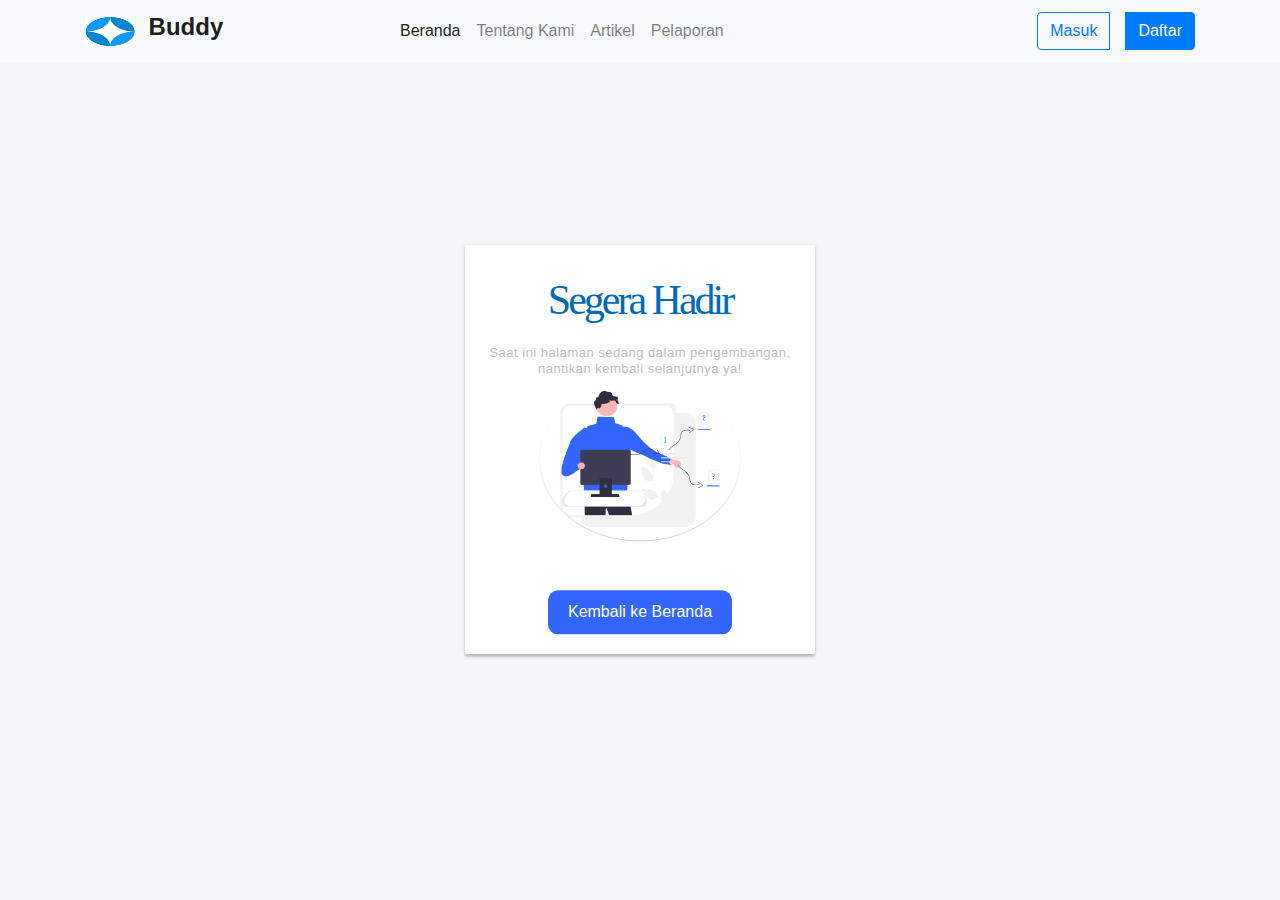
<file: comingsoon.html>
<!DOCTYPE html>
<html lang="en">

<head>
  <meta charset="UTF-8">
  <meta name="viewport" content="width=device-width, initial-scale=1.0">
  <meta http-equiv="X-UA-Compatible" content="ie=edge">
  <title>Landing Page Buddy</title>
  <!-- Bootstrap CSS -->
  <link rel="stylesheet" href="https://maxcdn.bootstrapcdn.com/bootstrap/4.0.0/css/bootstrap.min.css"
    integrity="sha384-Gn5384xqQ1aoWXA+058RXPxPg6fy…">

  <link rel="stylesheet" href="https://cdn.jsdelivr.net/npm/bootstrap@4.6.2/dist/css/bootstrap.min.css"
    integrity="sha384-xOolHFLEh07PJGoPkLv1IbcEPTNtaed2xpHsD9ESMhqIYd0nLMwNLD69Npy4HI+N" crossorigin="anonymous">
  <!-- Font Awesome CSS -->
  <link rel="stylesheet" href="https://cdnjs.cloudflare.com/ajax/libs/font-awesome/5.15.2/css/all.min.css" />
  <link rel="stylesheet" href="https://cdnjs.cloudflare.com/ajax/libs/font-awesome/6.4.0/css/all.min.css">
  <!-- Custom CSS -->
  <link rel="stylesheet" href="style.css">


</head>

<body>
  <section id="home">
    <!-- Navbar -->
    <nav class="navbar navbar-expand-lg navbar-light bg-light fixed-top">
      <div class="container">
        <a class="navbar-brand" href="#">
          <img src="img/budi.png" alt="Buddy Logo" width="50" height="30" class="d-inline-block align-middle mr-2">
          <h4 class="font-weight-bold d-inline-block align-middle">Buddy</h4>
        </a>
        <button class="navbar-toggler" type="button" data-toggle="collapse" data-target="#navbarNavAltMarkup"
          aria-controls="navbarNavAltMarkup" aria-expanded="false" aria-label="Toggle navigation">
          <span class="navbar-toggler-icon"></span>
        </button>
        <div class="collapse navbar-collapse" id="navbarNavAltMarkup">
          <div class="navbar-nav ml-auto mx-auto">
            <a class="nav-link active" href="#home">Beranda</a>
            <a class="nav-link" href="#about">Tentang Kami</a>
            <a class="nav-link" href="#artikel">Artikel</a>
            <a class="nav-link" href="#lapor">Pelaporan</a>

          </div>
          <div class="navbar-nav ml-auto">
            <div class="btn-group" role="group">
              <a class="btn btn-outline-primary mr-3" href="#">Masuk</a>
              <a class="btn btn-primary" href="#">Daftar</a>
            </div>
          </div>
        </div>
      </div>
    </nav>
  </section>

  <aside class="profile-card">
    <header>
      <div class="col-md-12">
        <h1 style="margin-bottom: 20px;">Segera Hadir</h1>
        <h2>Saat ini halaman sedang dalam pengembangan,</h2>
        <h2>nantikan kembali selanjutnya ya!</h2>

      </div>

      <img src="images/undraw_Dev_productivity_re_fylf 1.png" alt="" class="card-img-top">
    </header>

    <div class="card-body text-center">

      <!-- move the button to the bottom -->

      <a href="#" class="btn btn-lihat" style="position: center; ">Kembali ke Beranda</a>

    </div>
  </aside>
</file>
<file: style.css>
body {
    background-color: #f4f7f9;
    position: relative;
    height: 100vh;

}

.box {
    width: 100%;
    padding: 20px;
    border: 1px solid #3366FF;
    background-color: #3366FF;
    box-shadow: 0px 0px 10px rgba(0, 0, 0, 0.25);
    border-radius: 5px;
    text-align: justify;
    text-align: center;
    color: #FFFFFF;
}


.btn-read-more {
    background-color: #FFFFFF;
    color: #3366FF;
    border: none;
    padding: 10px 20px;
    border-radius: 10px;
    font-size: 16px;
    cursor: pointer;
    transition: all 0.3s ease;
    margin-top: 10px;
}

.btn-read-more:hover {
    background-color: #3366FF;
    color: #FFFFFF;
    border: 1px solid #3366FF;
}

.col-4 {
    display: flex;
    align-items: center;
    /* align vertical */
}

.row {
    display: flex;
    align-items: center;
    /* align vertical */
}

.col-6 {
    text-align: left;
    /* left align text */
    margin-left: 20px;
    /* adjust margin between image and text */
}

.btn-lihat {
    background-color: #3366FF;
    color: #FFFFFF;
    border: none;
    padding: 10px 20px;
    border-radius: 10px;
    font-size: 16px;
    cursor: pointer;
    transition: all 0.3s ease;
    margin-top: 10px;

}

.btn-lihat:hover {
    background-color: #ffffff;
    color: #3366FF;
    border: 1px solid #3366FF;
}

.col-md-12 {
    text-align: center;
    /* center align text */
    margin: auto;
    /* set margin auto to center element horizontally */
}

.carousel-inner {
    max-width: 1550px;
    margin: 0 auto;
}

.wok-profile {
    width: 100%;
    /* set width to 100% to ensure same size for both image and text */
    max-width: 485px;
    border-radius: 15%;


    /* set max width to image width */
}

.wok-profile:hover {
    filter: grayscale(0%);
    transform: scale(1.01);
}

#slider {
    background-image: url('img/Frame\ 133\ \(3\).png');
    background-size: 100%;

    background-position: center;

}

.card {
    max-height: 340px;
    max-width: 100%;
    border-radius: 15px;
}

.card-img-top {
    max-height: 200px;
    max-width: 100%;
}

#lapor {
    background-color: #f2f2f2;
    padding: 60px 0;
    text-align: center;

}



#lapor h6 {
    font-size: 20px;
    margin-bottom: 30px;
    color: #404040;
}


#lapor p {
    font-size: 24px;
    margin-bottom: 40px;
    text-align: justify;

}

#lapor img {
    max-width: 100%;
}

#lapor h1 {
    font-size: 48px;
    margin-bottom: 40px;
}

#lapor input {
    display: block;
    width: 100%;
    padding: 10px;
    margin-bottom: 20px;
    font-size: 18px;
    border: none;
    border-bottom: 2px solid #333;
}

#lapor label {
    display: block;
    margin-bottom: 10px;
    font-size: 18px;

}

#lapor button {
    display: block;
    width: 100%;
    margin-top: 20px;
    padding: 10px;
    font-size: 18px;
    background-color: #3366FF;
    color: white;
    border: none;
    border-radius: 5px;
}

#lapor button:hover {
    background-color: #555;
    cursor: pointer;
}

#lapor #warning {
    color: red;
    margin-top: 20px;
}


footer {
    background-color: #3366FF;
    padding: 20px;
    font-family: Arial, sans-serif;
    font-size: 14px;
    color: rgb(255, 255, 255);
    text-align: center;
}

.primary {
    display: flex;
    justify-content: space-between;
    align-items: center;
    flex-wrap: wrap;
    max-width: 1100px;
    margin: 0 auto;
}

.row {
    padding: 1em 1em;
}

.row.primary {
    display: grid;
    grid-template-columns: 3fr 2fr 4fr;
    align-items: stretch;
}

.column {
    flex-basis: 33.33%;
    padding: 10px;
    box-sizing: border-box;
    text-align: left;

}

.column.about {
    flex-basis: 25%;
}

.column.about img {
    vertical-align: middle;
}

.column.link ul {
    list-style: none;
    margin: 0;
    padding: 0;
}

.column.link li {
    margin-bottom: 5px;
}

.column.link a {
    color: rgb(255, 255, 255);
    text-decoration: none;
}

.column.link a:hover {
    text-decoration: underline;
}

.column.subscribe h3 {
    margin-top: 0;
}

.column.subscribe img {
    vertical-align: middle;
}

.profile-card {
    width: 350px;

    border-radius: 2px;
    overflow: hidden;
    box-shadow: 0 2px 2px 0 rgba(0, 0, 0, .14), 0 3px 1px -2px rgba(0, 0, 0, .2), 0 1px 5px 0 rgba(0, 0, 0, .12);
    position: relative;
    margin: auto;
    background: rgba(255, 255, 255, 1);
    top: 50%;
    transform: translateY(-50%);
}

@import url(https://fonts.googleapis.com/css?family=Roboto:400,100,300,500,700);

*,
*:after,
*:before {
    margin: 0;
    padding: 0;

    box-sizing: border-box;
    -webkit-box-sizing: border-box;
    -moz-box-sizing: border-box;

    -webkit-text-size-adjust: 100%;
    -ms-text-size-adjust: 100%;

    font-smoothing: antialiased;
    text-rendering: optimizeLegibility;
    -webkit-font-smoothing: antialiased;
    font-smooth: always;

    -webkit-user-select: none;
    -khtml-user-select: none;
    -moz-user-select: none;
    -ms-user-select: none;
    user-select: none;

    font-family: inherit;

    -webkit-tap-highlight-color: rgba(0, 0, 0, 0);
}

ul {
    list-style: none;
}

img {
    -ms-interpolation-mode: bicubic;
    vertical-align: middle;
    border: 0;
}

.profile-card header {
    display: block;
    position: relative;
    background: rgba(255, 255, 255, 1);
    text-align: center;
    padding: 30px 0 20px;
    z-index: 1;
    overflow: hidden;
}

.profile-card header:before {
    content: "";
    position: absolute;
    background: url('http://ali.shahab.pk/blur.php?img=http://ali.shahab.pk/ali-shahab.jpg&x=60') no-repeat;
    background-size: cover;
    width: 100%;
    height: 100%;
    left: 0;
    top: 0;
    z-index: -1;

}

.profile-card header:after {
    content: "";
    position: absolute;
    bottom: -1px;
    left: 0;
    width: 100%;
    height: 100%;
    z-index: -1;
    background-image: linear-gradient(to bottom,
            rgba(255, 255, 255, 0) 0%,
            rgba(255, 255, 255, 1) 100%);
}

.profile-card header img {
    border-radius: 100%;
    overflow: hidden;
    width: 200px;
    /*border: 1px solid rgba(255,255,255,.5);*/
    box-shadow: 0 1px 0 rgba(0, 0, 0, .1), 0 1px 2px rgba(0, 0, 0, .1);
}

.profile-card header h1 {
    font-weight: 200;
    font-size: 42px;
    font-family: 'Poppins';
    font-style: normal;
    text-align: center;
    text-transform: capitalize;

    color: #006BBA;
    letter-spacing: -3px;
    margin: 0;
    padding: 0;
}

.profile-card header h2 {
    font-size: 13px;
    color: #BFBFBF;
    letter-spacing: .5px;
    margin: 0;
    padding: 0;
}
</file>
